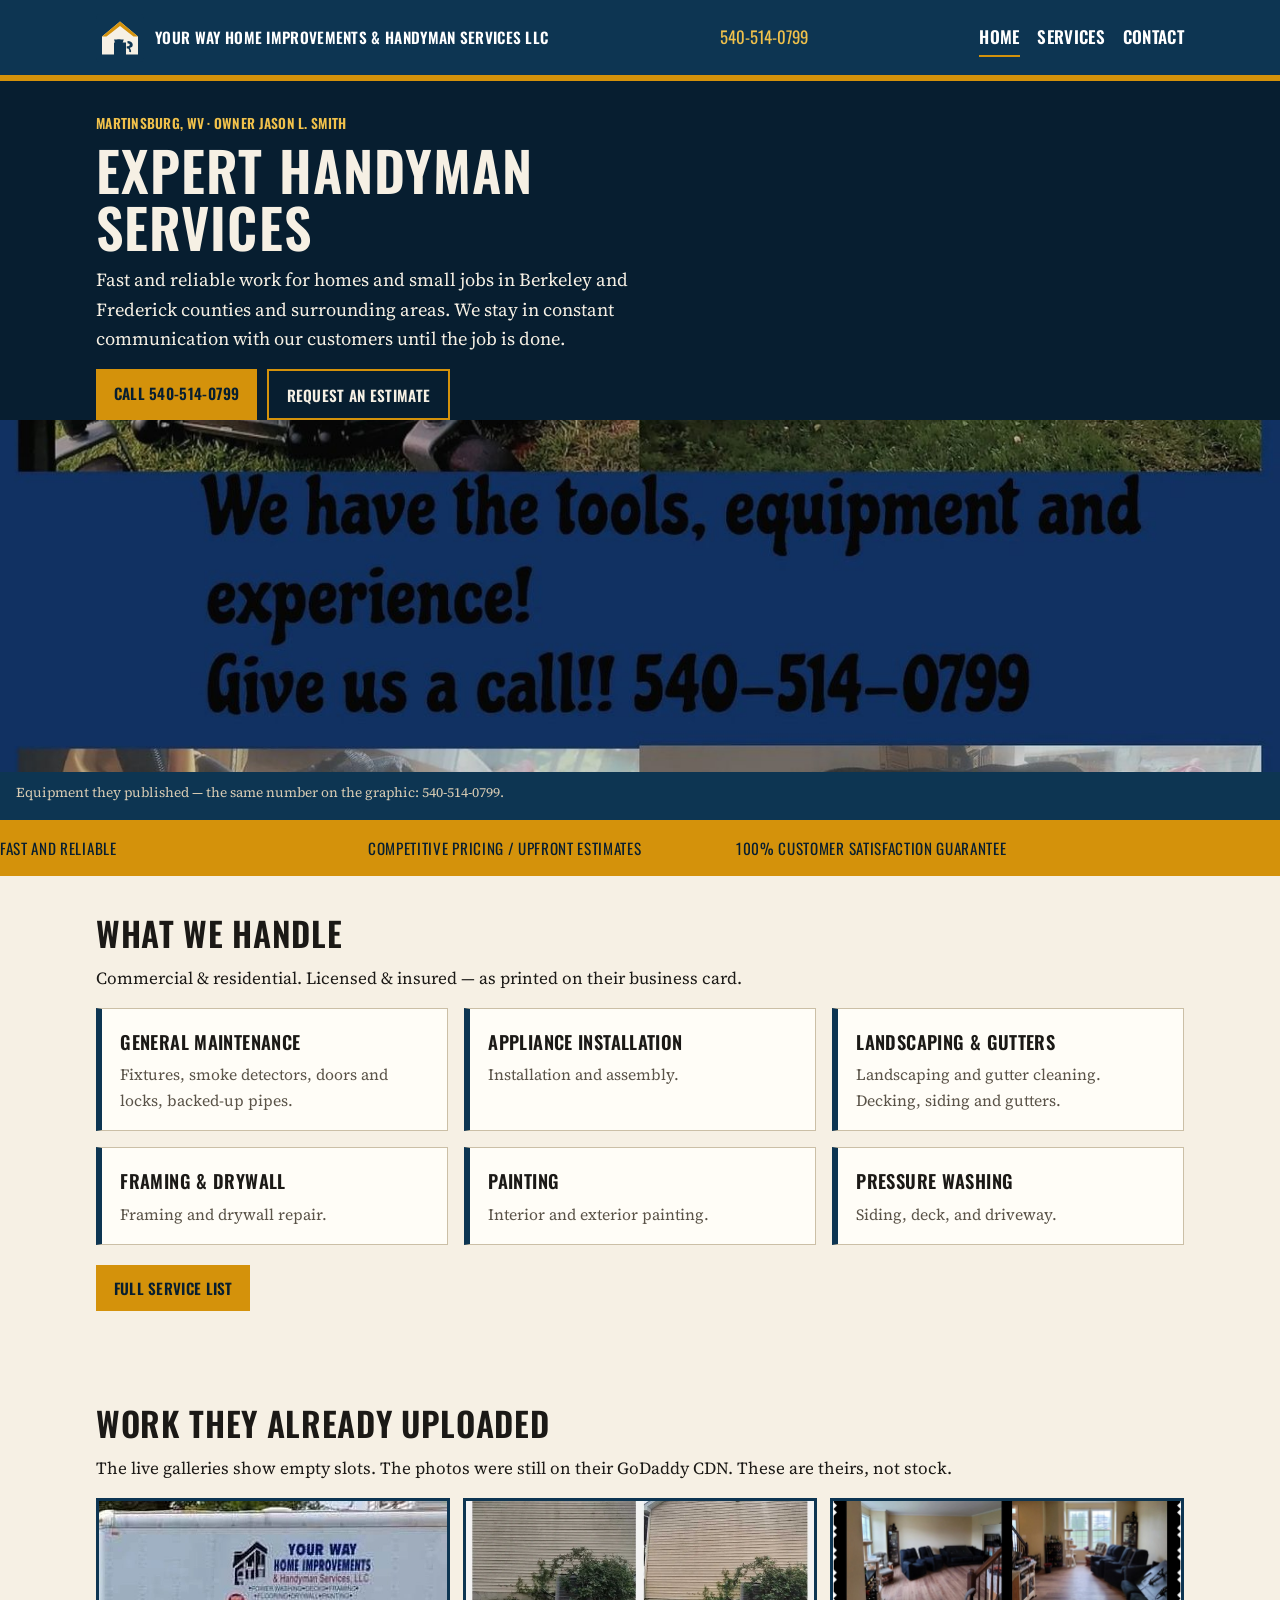
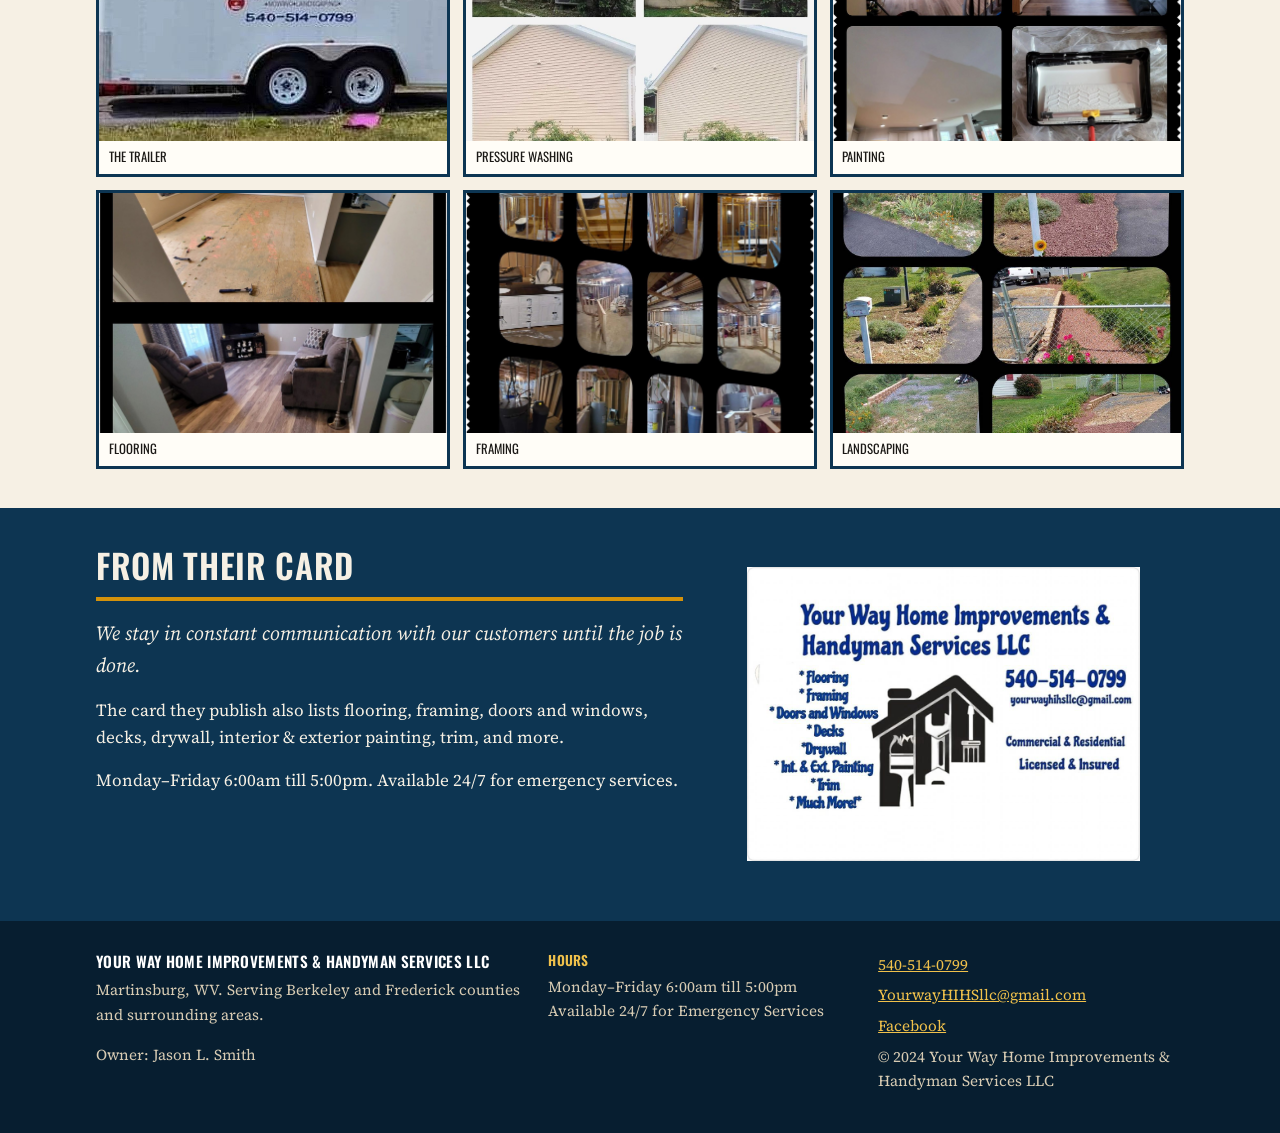
<file: index.html>
<!DOCTYPE html>
<html lang="en">
<head>
  <meta charset="utf-8">
  <meta name="viewport" content="width=device-width, initial-scale=1">
  <title>Your Way Home Improvements & Handyman Services | Martinsburg, WV</title>
  <meta name="description" content="Expert handyman services in Martinsburg, WV. Serving Berkeley and Frederick counties and surrounding areas.">
  <link rel="preconnect" href="https://fonts.googleapis.com">
  <link rel="preconnect" href="https://fonts.gstatic.com" crossorigin>
  <link href="https://fonts.googleapis.com/css2?family=Oswald:wght@500;600;700&family=Source+Serif+4:opsz,wght@8..60,400;8..60,600&display=swap" rel="stylesheet">
  <link rel="icon" href="assets/mark.svg" type="image/svg+xml">
  <link rel="stylesheet" href="assets/styles.css">
  <script type="application/ld+json">
  {
    "@context": "https://schema.org",
    "@type": "HomeAndConstructionBusiness",
    "name": "Your Way Home Improvements & Handyman Services LLC",
    "telephone": "+15405140799",
    "email": "YourwayHIHSllc@gmail.com",
    "url": "https://yourwayhomeimprovementsandhand.godaddysites.com/",
    "address": {
      "@type": "PostalAddress",
      "addressLocality": "Martinsburg",
      "addressRegion": "WV",
      "addressCountry": "US"
    },
    "areaServed": "Berkeley and Frederick counties and surrounding areas",
    "openingHoursSpecification": [{
      "@type": "OpeningHoursSpecification",
      "dayOfWeek": ["Monday", "Tuesday", "Wednesday", "Thursday", "Friday"],
      "opens": "06:00",
      "closes": "17:00"
    }],
    "sameAs": ["https://www.facebook.com/114379434959753"],
    "founder": { "@type": "Person", "name": "Jason L. Smith" }
  }
  </script>
</head>
<body>
  <a class="skip-link" href="#main">Skip to content</a>
  <header class="site-header">
    <div class="wrap header-bar">
      <a class="brand" href="index.html">
        <img src="assets/mark.svg" alt="">
        <span class="brand-name">Your Way Home Improvements &amp; Handyman Services LLC</span>
      </a>
      <a class="header-call" href="tel:+15405140799">540-514-0799</a>
      <button class="nav-toggle" type="button" aria-expanded="false" aria-controls="site-nav">Menu</button>
      <nav id="site-nav" hidden>
        <ul>
          <li><a href="index.html" aria-current="page">Home</a></li>
          <li><a href="services.html">Services</a></li>
          <li><a href="contact.html">Contact</a></li>
        </ul>
      </nav>
    </div>
  </header>

  <main id="main">
    <section class="hero">
      <div class="wrap hero-grid">
        <div>
          <p class="eyebrow">Martinsburg, WV · Owner Jason L. Smith</p>
          <h1>Expert Handyman Services</h1>
          <p class="lede">Fast and reliable work for homes and small jobs in Berkeley and Frederick counties and surrounding areas. We stay in constant communication with our customers until the job is done.</p>
          <div class="btn-row">
            <a class="btn" href="tel:+15405140799">Call 540-514-0799</a>
            <a class="btn btn-ghost" href="contact.html">Request an estimate</a>
          </div>
        </div>
      </div>
      <figure class="hero-photo">
        <img src="assets/mark.png" alt="Tools and equipment used by Your Way Home Improvements, with the shop phone number on the graphic.">
        <figcaption>Equipment they published — the same number on the graphic: 540-514-0799.</figcaption>
      </figure>
    </section>
    <div class="strip">
      <ul class="wrap">
        <li>Fast and Reliable</li>
        <li>Competitive Pricing / upfront estimates</li>
        <li>100% Customer Satisfaction Guarantee</li>
      </ul>
    </div>
    <section class="section">
      <div class="wrap">
        <h2>What we handle</h2>
        <p>Commercial &amp; residential. Licensed &amp; insured — as printed on their business card.</p>
        <div class="cards cols-3">
          <article class="card"><h3>General maintenance</h3><p>Fixtures, smoke detectors, doors and locks, backed-up pipes.</p></article>
          <article class="card"><h3>Appliance installation</h3><p>Installation and assembly.</p></article>
          <article class="card"><h3>Landscaping &amp; gutters</h3><p>Landscaping and gutter cleaning. Decking, siding and gutters.</p></article>
          <article class="card"><h3>Framing &amp; drywall</h3><p>Framing and drywall repair.</p></article>
          <article class="card"><h3>Painting</h3><p>Interior and exterior painting.</p></article>
          <article class="card"><h3>Pressure washing</h3><p>Siding, deck, and driveway.</p></article>
        </div>
        <p style="margin-top:1.2rem"><a class="btn" href="services.html">Full service list</a></p>
      </div>
    </section>
    <section class="section">
      <div class="wrap">
        <h2>Work they already uploaded</h2>
        <p>The live galleries show empty slots. The photos were still on their GoDaddy CDN. These are theirs, not stock.</p>
        <div class="work-grid">
          <figure><img src="assets/trailer.jpg" alt="Your Way trailer with the shop name, service list, and 540-514-0799 on the side."><figcaption>The trailer</figcaption></figure>
          <figure><img src="assets/work-wash.jpg" alt="Before and after pressure washing of house siding, with their yellow washer in the last frame."><figcaption>Pressure washing</figcaption></figure>
          <figure><img src="assets/work-paint-room.jpg" alt="A painted interior they uploaded to the live site."><figcaption>Painting</figcaption></figure>
          <figure><img src="assets/work-flooring.jpg" alt="Flooring work they uploaded to the live site."><figcaption>Flooring</figcaption></figure>
          <figure><img src="assets/work-framing.jpg" alt="Framing work they uploaded to the live site."><figcaption>Framing</figcaption></figure>
          <figure><img src="assets/work-landscape.jpg" alt="Landscaping work they uploaded to the live site."><figcaption>Landscaping</figcaption></figure>
        </div>
      </div>
    </section>
    <section class="section section-alt">
      <div class="wrap proof">
        <div>
          <h2>From their card</h2>
          <p class="quote">We stay in constant communication with our customers until the job is done.</p>
          <p>The card they publish also lists flooring, framing, doors and windows, decks, drywall, interior &amp; exterior painting, trim, and more.</p>
          <p>Monday–Friday 6:00am till 5:00pm. Available 24/7 for emergency services.</p>
        </div>
        <figure>
          <img src="assets/hero.jpg" alt="Your Way business card listing commercial and residential handyman work, licensed and insured, and the Martinsburg phone number.">
        </figure>
      </div>
    </section>
  </main>
  <footer class="site-footer">
    <div class="wrap footer-grid">
      <div>
        <span class="brand-name">Your Way Home Improvements &amp; Handyman Services LLC</span>
        <p>Martinsburg, WV. Serving Berkeley and Frederick counties and surrounding areas.</p>
        <p>Owner: Jason L. Smith</p>
      </div>
      <div>
        <h2 class="eyebrow">Hours</h2>
        <ul class="hours">
          <li>Monday–Friday 6:00am till 5:00pm</li>
          <li>Available 24/7 for Emergency Services</li>
        </ul>
      </div>
      <div class="contact-stack">
        <a href="tel:+15405140799">540-514-0799</a>
        <a href="mailto:YourwayHIHSllc@gmail.com">YourwayHIHSllc@gmail.com</a>
        <a href="https://www.facebook.com/114379434959753">Facebook</a>
        <p>© 2024 Your Way Home Improvements &amp; Handyman Services LLC</p>
      </div>
    </div>
  </footer>
  <script src="assets/site.js"></script>
</body>
</html>
</file>
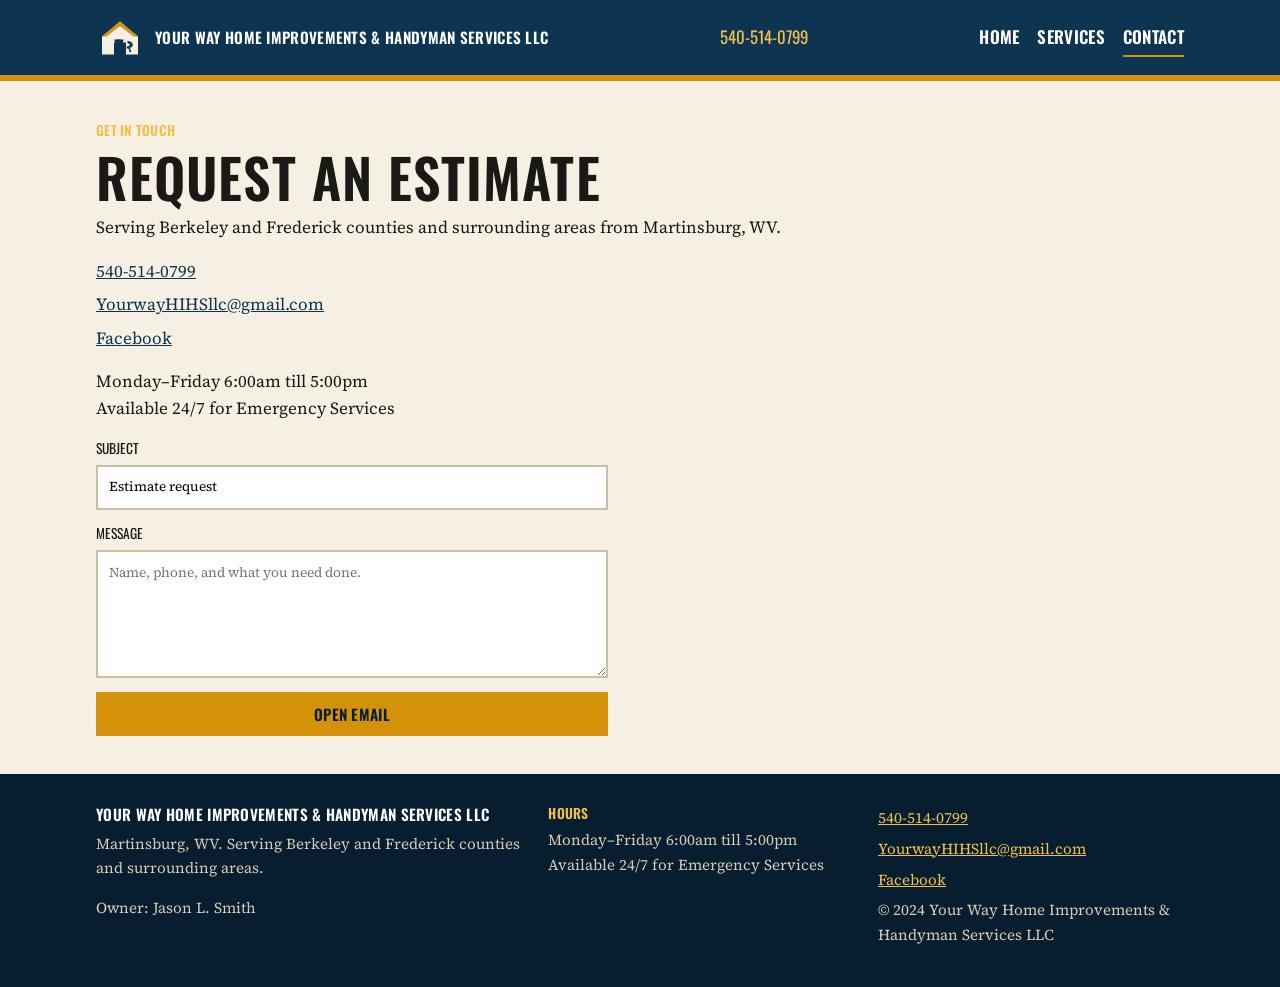
<file: contact.html>
<!DOCTYPE html>
<html lang="en">
<head>
  <meta charset="utf-8">
  <meta name="viewport" content="width=device-width, initial-scale=1">
  <title>Contact | Your Way Home Improvements & Handyman Services</title>
  <meta name="description" content="Call or email Your Way in Martinsburg, WV for an upfront estimate.">
  <link rel="preconnect" href="https://fonts.googleapis.com">
  <link rel="preconnect" href="https://fonts.gstatic.com" crossorigin>
  <link href="https://fonts.googleapis.com/css2?family=Oswald:wght@500;600;700&family=Source+Serif+4:opsz,wght@8..60,400;8..60,600&display=swap" rel="stylesheet">
  <link rel="icon" href="assets/mark.svg" type="image/svg+xml">
  <link rel="stylesheet" href="assets/styles.css">
</head>
<body>
  <a class="skip-link" href="#main">Skip to content</a>
  <header class="site-header">
    <div class="wrap header-bar">
      <a class="brand" href="index.html">
        <img src="assets/mark.svg" alt="">
        <span class="brand-name">Your Way Home Improvements &amp; Handyman Services LLC</span>
      </a>
      <a class="header-call" href="tel:+15405140799">540-514-0799</a>
      <button class="nav-toggle" type="button" aria-expanded="false" aria-controls="site-nav">Menu</button>
      <nav id="site-nav" hidden>
        <ul>
          <li><a href="index.html">Home</a></li>
          <li><a href="services.html">Services</a></li>
          <li><a href="contact.html" aria-current="page">Contact</a></li>
        </ul>
      </nav>
    </div>
  </header>

  <main id="main">
    <section class="section">
      <div class="wrap split">
        <div>
          <p class="eyebrow">Get in touch</p>
          <h1>Request an estimate</h1>
          <p>Serving Berkeley and Frederick counties and surrounding areas from Martinsburg, WV.</p>
          <div class="contact-stack">
            <a href="tel:+15405140799">540-514-0799</a>
            <a href="mailto:YourwayHIHSllc@gmail.com">YourwayHIHSllc@gmail.com</a>
            <a href="https://www.facebook.com/114379434959753">Facebook</a>
          </div>
          <ul class="hours" style="margin-top:1rem">
            <li>Monday–Friday 6:00am till 5:00pm</li>
            <li>Available 24/7 for Emergency Services</li>
          </ul>
        </div>
        <form class="form" action="mailto:YourwayHIHSllc@gmail.com" method="get" enctype="text/plain">
          <label for="subject">Subject
            <input id="subject" name="subject" type="text" value="Estimate request">
          </label>
          <label for="body">Message
            <textarea id="body" name="body" required placeholder="Name, phone, and what you need done."></textarea>
          </label>
          <button class="btn" type="submit">Open email</button>
        </form>
      </div>
    </section>
  </main>
  <footer class="site-footer">
    <div class="wrap footer-grid">
      <div>
        <span class="brand-name">Your Way Home Improvements &amp; Handyman Services LLC</span>
        <p>Martinsburg, WV. Serving Berkeley and Frederick counties and surrounding areas.</p>
        <p>Owner: Jason L. Smith</p>
      </div>
      <div>
        <h2 class="eyebrow">Hours</h2>
        <ul class="hours">
          <li>Monday–Friday 6:00am till 5:00pm</li>
          <li>Available 24/7 for Emergency Services</li>
        </ul>
      </div>
      <div class="contact-stack">
        <a href="tel:+15405140799">540-514-0799</a>
        <a href="mailto:YourwayHIHSllc@gmail.com">YourwayHIHSllc@gmail.com</a>
        <a href="https://www.facebook.com/114379434959753">Facebook</a>
        <p>© 2024 Your Way Home Improvements &amp; Handyman Services LLC</p>
      </div>
    </div>
  </footer>
  <script src="assets/site.js"></script>
</body>
</html>
</file>
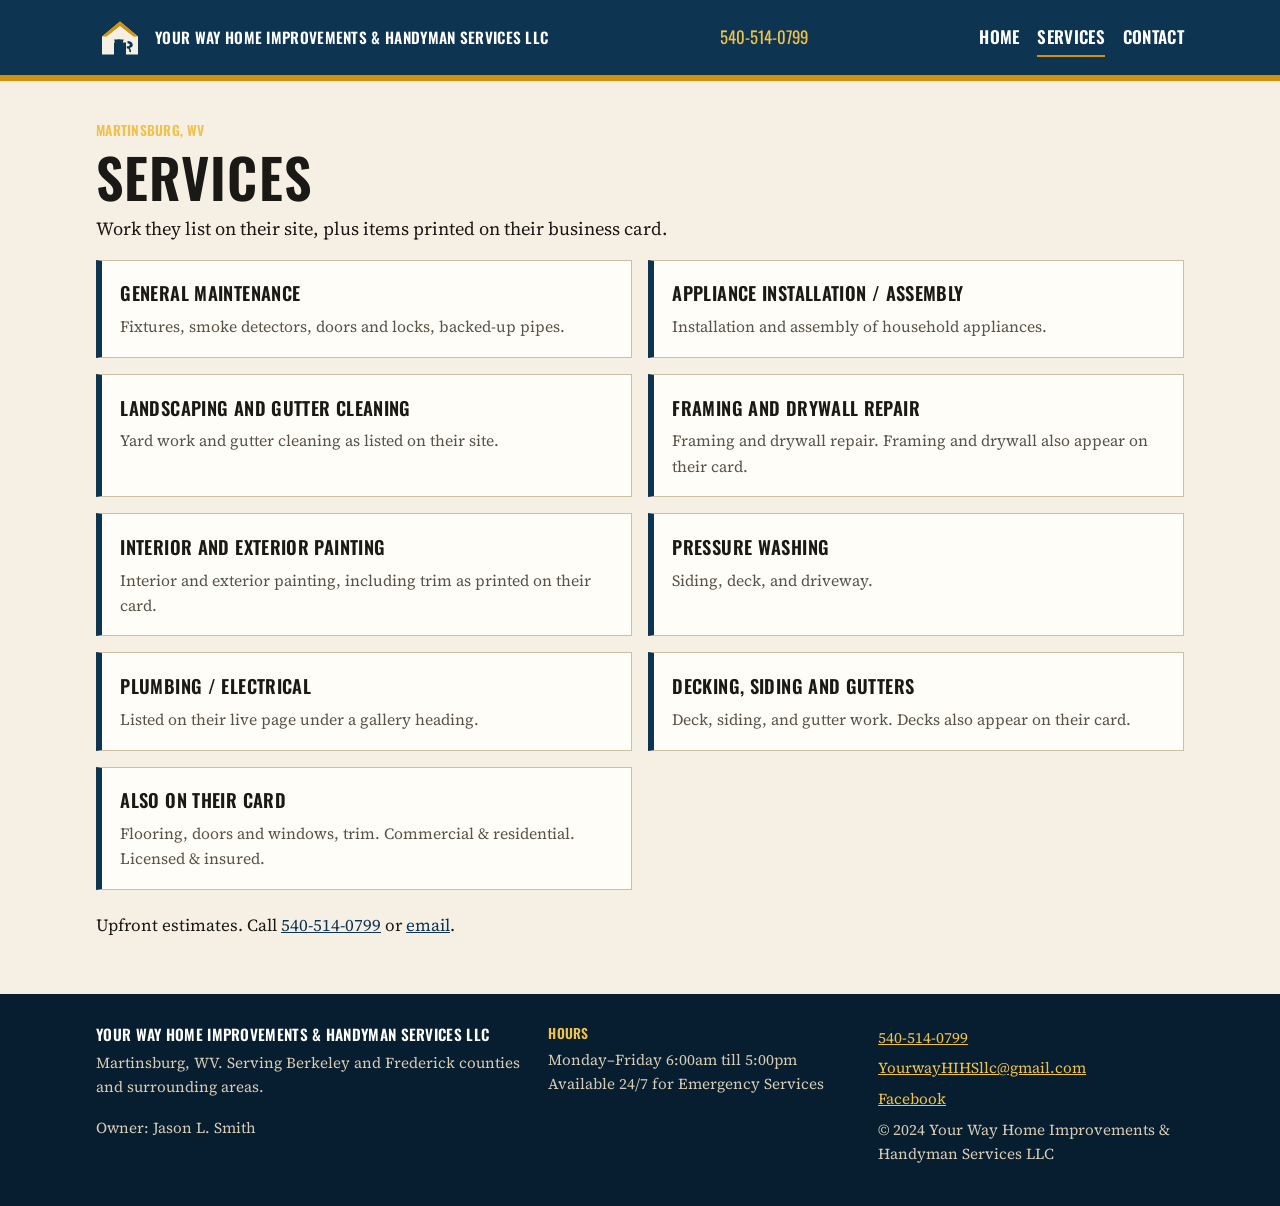
<file: services.html>
<!DOCTYPE html>
<html lang="en">
<head>
  <meta charset="utf-8">
  <meta name="viewport" content="width=device-width, initial-scale=1">
  <title>Services | Your Way Home Improvements & Handyman Services</title>
  <meta name="description" content="Handyman services from Your Way in Martinsburg, WV — maintenance, painting, drywall, pressure washing, and more.">
  <link rel="preconnect" href="https://fonts.googleapis.com">
  <link rel="preconnect" href="https://fonts.gstatic.com" crossorigin>
  <link href="https://fonts.googleapis.com/css2?family=Oswald:wght@500;600;700&family=Source+Serif+4:opsz,wght@8..60,400;8..60,600&display=swap" rel="stylesheet">
  <link rel="icon" href="assets/mark.svg" type="image/svg+xml">
  <link rel="stylesheet" href="assets/styles.css">
</head>
<body>
  <a class="skip-link" href="#main">Skip to content</a>
  <header class="site-header">
    <div class="wrap header-bar">
      <a class="brand" href="index.html">
        <img src="assets/mark.svg" alt="">
        <span class="brand-name">Your Way Home Improvements &amp; Handyman Services LLC</span>
      </a>
      <a class="header-call" href="tel:+15405140799">540-514-0799</a>
      <button class="nav-toggle" type="button" aria-expanded="false" aria-controls="site-nav">Menu</button>
      <nav id="site-nav" hidden>
        <ul>
          <li><a href="index.html">Home</a></li>
          <li><a href="services.html" aria-current="page">Services</a></li>
          <li><a href="contact.html">Contact</a></li>
        </ul>
      </nav>
    </div>
  </header>

  <main id="main">
    <section class="section">
      <div class="wrap">
        <p class="eyebrow">Martinsburg, WV</p>
        <h1>Services</h1>
        <p class="lede">Work they list on their site, plus items printed on their business card.</p>
        <div class="cards cols-2">
          <article class="card"><h3>General maintenance</h3><p>Fixtures, smoke detectors, doors and locks, backed-up pipes.</p></article>
          <article class="card"><h3>Appliance installation / assembly</h3><p>Installation and assembly of household appliances.</p></article>
          <article class="card"><h3>Landscaping and gutter cleaning</h3><p>Yard work and gutter cleaning as listed on their site.</p></article>
          <article class="card"><h3>Framing and drywall repair</h3><p>Framing and drywall repair. Framing and drywall also appear on their card.</p></article>
          <article class="card"><h3>Interior and exterior painting</h3><p>Interior and exterior painting, including trim as printed on their card.</p></article>
          <article class="card"><h3>Pressure washing</h3><p>Siding, deck, and driveway.</p></article>
          <article class="card"><h3>Plumbing / electrical</h3><p>Listed on their live page under a gallery heading.</p></article>
          <article class="card"><h3>Decking, siding and gutters</h3><p>Deck, siding, and gutter work. Decks also appear on their card.</p></article>
          <article class="card"><h3>Also on their card</h3><p>Flooring, doors and windows, trim. Commercial &amp; residential. Licensed &amp; insured.</p></article>
        </div>
        <p style="margin-top:1.4rem">Upfront estimates. Call <a href="tel:+15405140799">540-514-0799</a> or <a href="mailto:YourwayHIHSllc@gmail.com">email</a>.</p>
      </div>
    </section>
  </main>
  <footer class="site-footer">
    <div class="wrap footer-grid">
      <div>
        <span class="brand-name">Your Way Home Improvements &amp; Handyman Services LLC</span>
        <p>Martinsburg, WV. Serving Berkeley and Frederick counties and surrounding areas.</p>
        <p>Owner: Jason L. Smith</p>
      </div>
      <div>
        <h2 class="eyebrow">Hours</h2>
        <ul class="hours">
          <li>Monday–Friday 6:00am till 5:00pm</li>
          <li>Available 24/7 for Emergency Services</li>
        </ul>
      </div>
      <div class="contact-stack">
        <a href="tel:+15405140799">540-514-0799</a>
        <a href="mailto:YourwayHIHSllc@gmail.com">YourwayHIHSllc@gmail.com</a>
        <a href="https://www.facebook.com/114379434959753">Facebook</a>
        <p>© 2024 Your Way Home Improvements &amp; Handyman Services LLC</p>
      </div>
    </div>
  </footer>
  <script src="assets/site.js"></script>
</body>
</html>
</file>
<file: assets/styles.css>
/* Your Way — workwear contractor. Navy #0d3552, paper, amber. Oswald + Source Serif 4. */
:root {
  --navy: #0d3552;
  --navy-ink: #071e30;
  --amber: #d4920b;
  --amber-bright: #f0c14b;
  --paper: #f6f0e4;
  --card: #fffdf7;
  --ink: #1b1916;
  --muted: #5a5348;
  --line: #cbbfa6;
  --white: #ffffff;
}
*, *::before, *::after { box-sizing: border-box; }
html { scroll-behavior: smooth; }
body {
  margin: 0;
  font-family: "Source Serif 4", Georgia, serif;
  font-size: 1.0625rem;
  line-height: 1.6;
  color: var(--ink);
  background: var(--paper);
}
img { max-width: 100%; height: auto; display: block; }
a { color: var(--navy); }
a:hover { color: var(--amber); }
h1, h2, h3, .brand-name, .eyebrow, .btn, .nav-toggle, nav a {
  font-family: Oswald, "Arial Narrow", sans-serif;
  font-weight: 600;
  letter-spacing: 0.02em;
  text-transform: uppercase;
}
h1 { font-size: clamp(2rem, 6vw, 3.4rem); line-height: 1.05; margin: 0 0 0.6rem; }
h2 { font-size: clamp(1.5rem, 4vw, 2.1rem); line-height: 1.15; margin: 0 0 0.75rem; }
h3 { font-size: 1.15rem; margin: 0 0 0.4rem; }
p { margin: 0 0 1rem; }
.lede { font-size: 1.15rem; }
.skip-link {
  position: absolute; left: 0.75rem; top: -4rem; z-index: 1000;
  background: var(--amber); color: var(--navy-ink);
  padding: 0.5rem 0.85rem; text-decoration: none;
  font-family: Oswald, sans-serif; text-transform: uppercase;
}
.skip-link:focus { top: 0.75rem; }
.wrap { width: min(68rem, calc(100% - 2rem)); margin-inline: auto; }
.site-header { background: var(--navy); color: var(--white); border-bottom: 6px solid var(--amber); }
.header-bar {
  display: flex; flex-wrap: wrap; align-items: center; justify-content: space-between;
  gap: 0.75rem; padding: 0.85rem 0;
}
.brand { display: flex; align-items: center; gap: 0.7rem; color: inherit; text-decoration: none; max-width: 16rem; }
.brand img { width: 3rem; height: 3rem; flex-shrink: 0; }
.brand-name { font-size: 0.95rem; line-height: 1.15; color: var(--white); }
.header-call { color: var(--amber-bright); text-decoration: none; font-family: Oswald, sans-serif; text-transform: uppercase; font-size: 1.05rem; }
.nav-toggle { appearance: none; border: 2px solid var(--amber); background: transparent; color: var(--white); padding: 0.4rem 0.7rem; cursor: pointer; font-size: 0.85rem; }
.nav-toggle:focus-visible, a:focus-visible, button:focus-visible, input:focus-visible, textarea:focus-visible {
  outline: 3px solid var(--amber-bright); outline-offset: 2px;
}
#site-nav ul { list-style: none; margin: 0; padding: 0 0 1rem; display: flex; flex-direction: column; gap: 0.35rem; }
#site-nav a { color: var(--white); text-decoration: none; padding: 0.35rem 0; border-bottom: 2px solid transparent; }
#site-nav a[aria-current="page"], #site-nav a:hover { border-bottom-color: var(--amber); }
.hero { background: var(--navy-ink); color: var(--paper); padding: 2rem 0 0; }
.hero-grid { display: grid; gap: 1.5rem; }
.eyebrow { color: var(--amber-bright); font-size: 0.85rem; margin: 0 0 0.4rem; }
.hero-photo { margin: 0; background: var(--navy); }
.hero-photo img { width: 100%; max-height: 22rem; object-fit: cover; }
.hero-photo figcaption { font-size: 0.85rem; padding: 0.6rem 1rem 1rem; color: #d7cbb3; font-family: "Source Serif 4", Georgia, serif; text-transform: none; letter-spacing: 0; }
.btn { display: inline-block; background: var(--amber); color: var(--navy-ink); text-decoration: none; padding: 0.7rem 1.1rem; border: none; cursor: pointer; font-size: 0.95rem; }
.btn:hover { background: var(--amber-bright); color: var(--navy-ink); }
.btn-ghost { background: transparent; color: var(--paper); border: 2px solid var(--amber); }
.btn-row { display: flex; flex-wrap: wrap; gap: 0.6rem; }
.strip { background: var(--amber); color: var(--navy-ink); padding: 1rem 0; font-family: Oswald, sans-serif; text-transform: uppercase; letter-spacing: 0.04em; }
.strip ul { list-style: none; margin: 0; padding: 0; display: grid; gap: 0.6rem; }
.strip li { font-size: 0.95rem; }
.section { padding: 2.4rem 0; }
.section-alt { background: var(--navy); color: var(--paper); }
.section-alt a { color: var(--amber-bright); }
.cards { display: grid; gap: 1rem; }
.card { background: var(--card); border: 1px solid var(--line); border-left: 6px solid var(--navy); padding: 1.1rem 1.15rem; }
.card p { margin: 0; color: var(--muted); font-size: 0.98rem; }
.proof { display: grid; gap: 1.25rem; align-items: start; }
.proof img { width: 100%; border: 4px solid var(--navy); }
.quote { font-size: 1.25rem; font-style: italic; border-top: 4px solid var(--amber); padding-top: 1rem; }
.site-footer { background: var(--navy-ink); color: #d7cbb3; padding: 2rem 0 1.5rem; font-size: 0.95rem; }
.site-footer a { color: var(--amber-bright); }
.site-footer .brand-name { color: var(--white); margin-bottom: 0.5rem; display: block; }
.hours { list-style: none; margin: 0 0 1rem; padding: 0; }
.form { display: grid; gap: 0.85rem; max-width: 32rem; }
.form label { display: grid; gap: 0.3rem; font-family: Oswald, sans-serif; text-transform: uppercase; font-size: 0.85rem; }
.form input, .form textarea {
  font: inherit; padding: 0.6rem 0.7rem; border: 2px solid var(--line); background: var(--white);
  text-transform: none; letter-spacing: 0; font-family: "Source Serif 4", Georgia, serif;
}
.form textarea { min-height: 8rem; }
.contact-stack { display: grid; gap: 0.4rem; }
@media (min-width: 48rem) {
  .nav-toggle { display: none; }
  #site-nav { display: block !important; }
  #site-nav ul { flex-direction: row; gap: 1.1rem; padding: 0; }
  .brand { max-width: none; }
  .hero-grid, .proof, .split { grid-template-columns: 1.1fr 0.9fr; }
  .cards.cols-3 { grid-template-columns: repeat(3, 1fr); }
  .cards.cols-2 { grid-template-columns: 1fr 1fr; }
  .strip ul { grid-template-columns: repeat(3, 1fr); gap: 1rem; }
  .footer-grid { display: grid; grid-template-columns: 1.4fr 1fr 1fr; gap: 1.5rem; }
}

.work-grid { display:grid; grid-template-columns:1fr 1fr; gap:0.8rem; }
.work-grid figure { margin:0; background:#fffdf7; border:3px solid var(--navy); }
.work-grid img { width:100%; height:220px; object-fit:cover; }
.work-grid figcaption { font-family:Oswald,sans-serif; text-transform:uppercase; font-size:0.8rem; padding:0.4rem 0.6rem; }
@media (min-width: 48rem) { .work-grid { grid-template-columns:repeat(3,1fr); } .work-grid img { height:240px; } }
</file>
